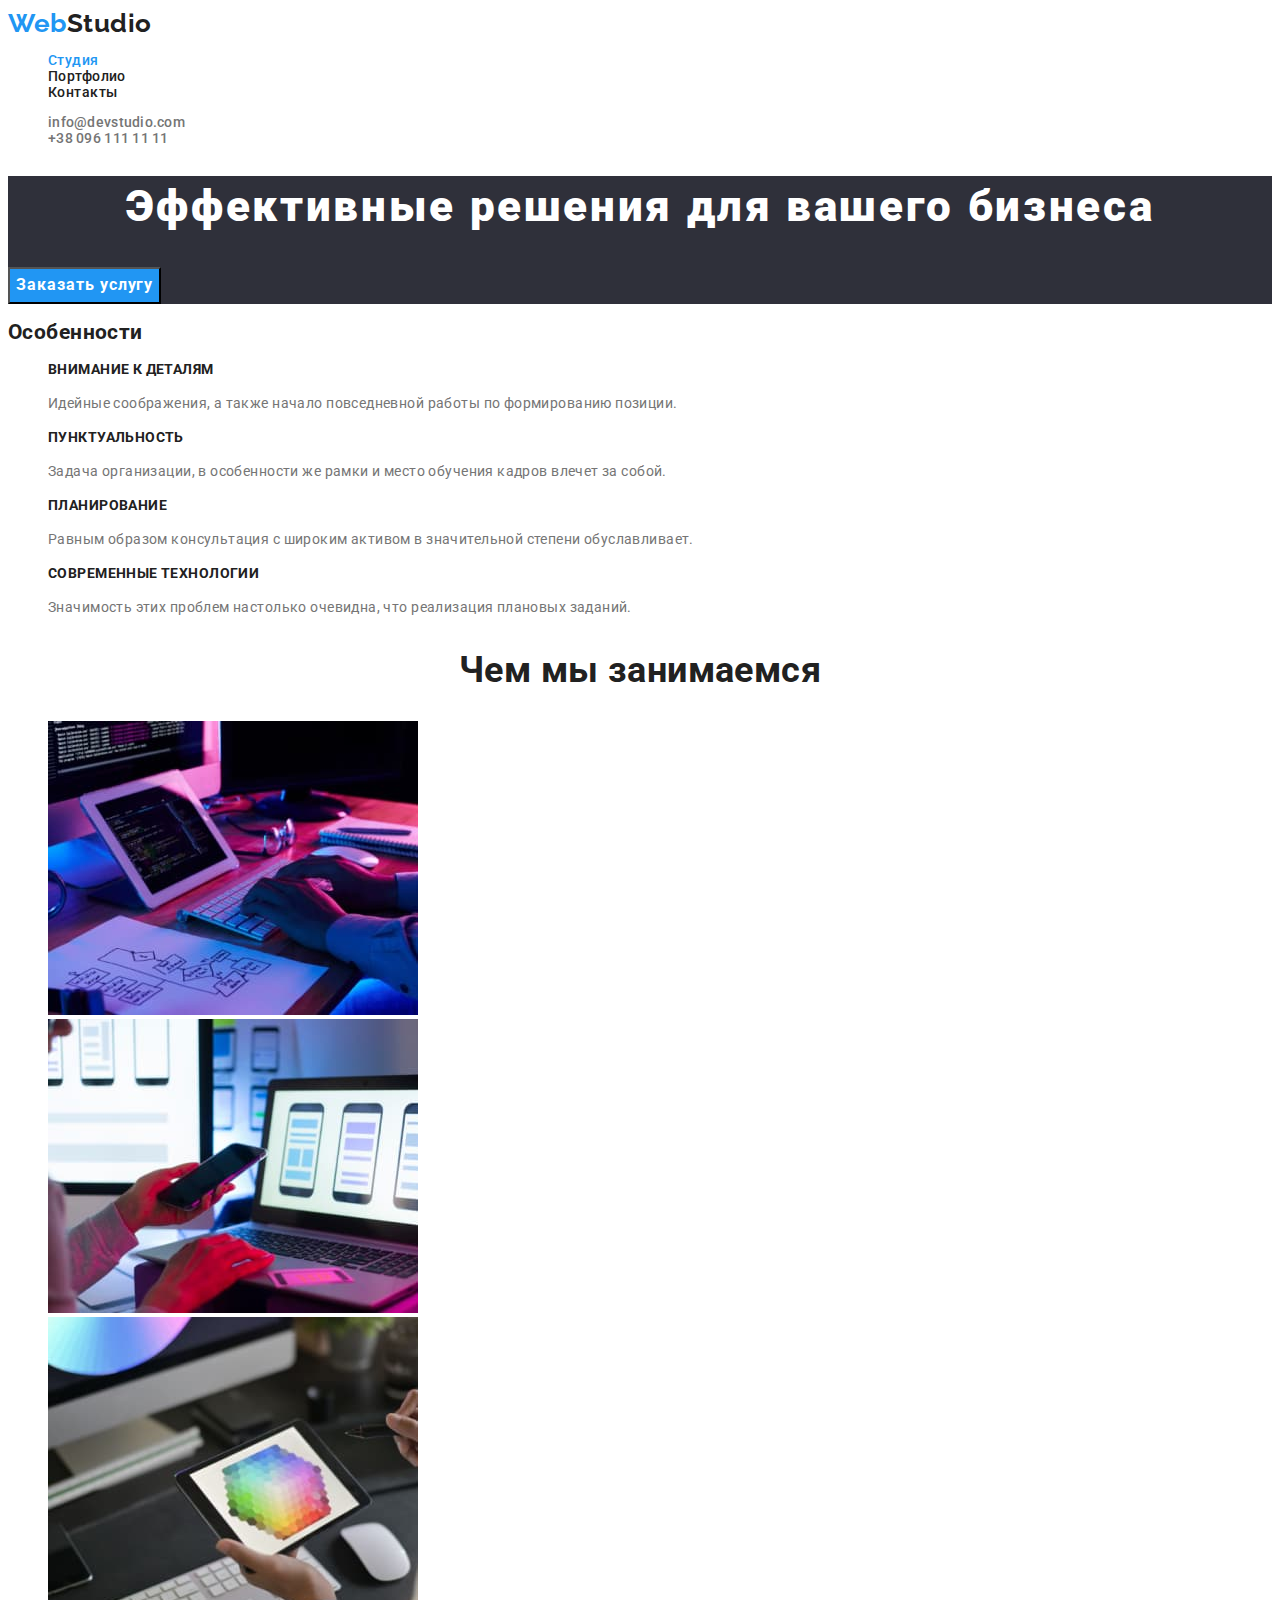
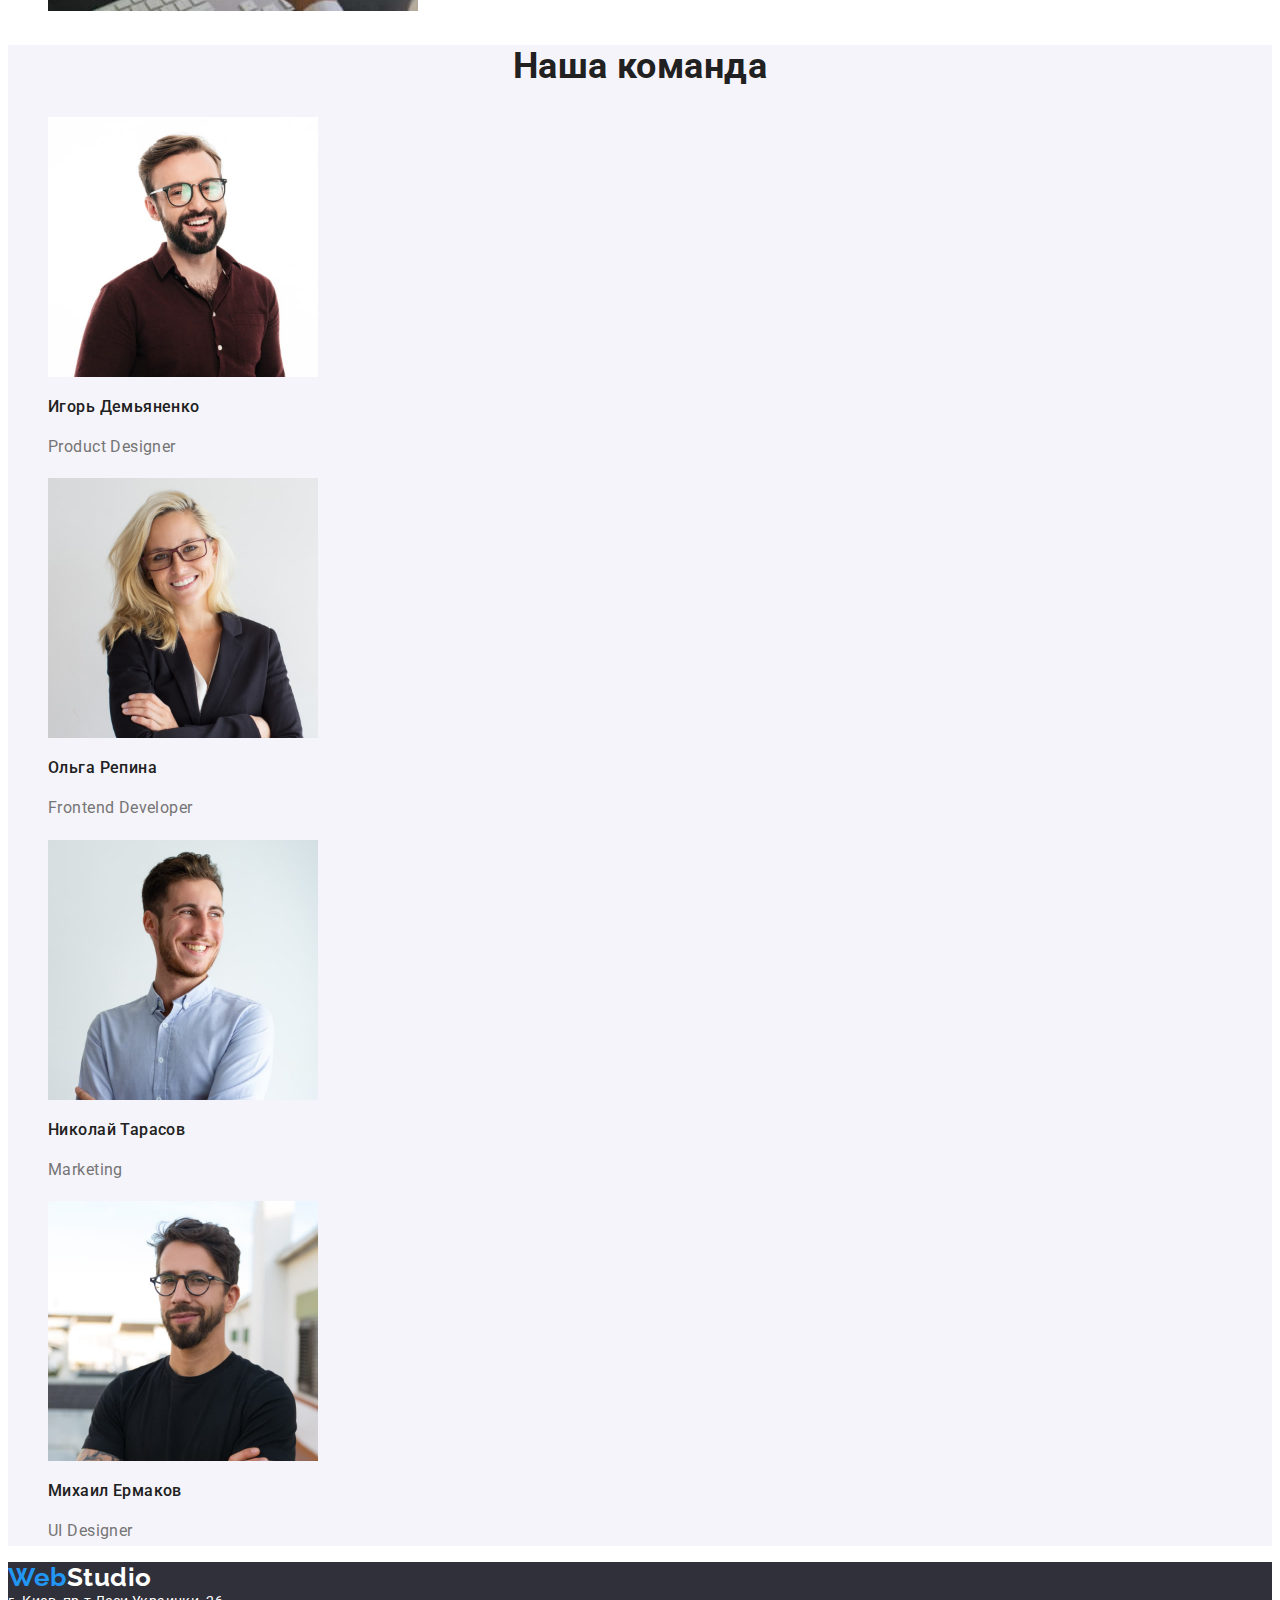
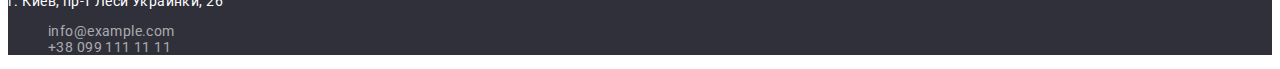
<file: index.html>
<!DOCTYPE html>
<html lang="ru">
<head>
    <meta charset="UTF-8">
    <meta name="viewport" content="width=device-width, initial-scale=1.0">
    <title>Студия</title>
    <link rel="stylesheet" href="./css/styles.css">
    <link rel="preconnect" href="https://fonts.googleapis.com">
    <link rel="preconnect" href="https://fonts.gstatic.com" crossorigin>
    <link href="https://fonts.googleapis.com/css2?family=Raleway:wght@700&family=Roboto:wght@400;500;700;900&display=swap" rel="stylesheet">
</head>
<body>
    <header class="header">
        <nav>
            <a href="./index.html" class="logo">Web<span class="logo-nav">Studio</span></a>
            <ul class="list site-nav">
                <li class="item current">
                    <a href="./index.html" class="link-nav">Студия</a>    
                </li>
                <li class="item">
                    <a href="./portfolio.html" class="link-nav">Портфолио</a>
                </li>
                <li class="item">
                    <a href="link" class="link-nav">Контакты</a>
                </li>
            </ul>
        </nav>
        <ul class="list">
            <li class="item"><a href="mailto:info@devstudio.com" class="contact-us-header">info@devstudio.com</a></li>
            <li class="item"><a href="tel:+380961111111" class="contact-us-header">+38 096 111 11 11</a></li>
        </ul>
    </header>
    <main>
        <section class="hero">
            <h1 class="hero-title">Эффективные решения для вашего бизнеса</h1>
            <button class="hero-btn" type="button">Заказать услугу</button>            
        </section>
        <section class="feature">
            <h2 class="feature-title">Особенности</h2>
            <ul class="list">
                <li class="item">
                    <h3 class="feature-title-item">ВНИМАНИЕ К ДЕТАЛЯМ</h3>
                    <p class="feature-text">Идейные соображения, а также начало повседневной работы по формированию позиции.</p>
                </li>
                <li class="item">
                    <h3 class="feature-title-item">ПУНКТУАЛЬНОСТЬ</h3>
                    <p class="feature-text">Задача организации, в особенности же рамки и место обучения кадров влечет за собой.</p>
                </li>
                <li class="item">
                    <h3 class="feature-title-item">ПЛАНИРОВАНИЕ</h3>
                    <p class="feature-text">Равным образом консультация с широким активом в значительной степени обуславливает.</p>
                </li>
                <li class="item">
                    <h3 class="feature-title-item">СОВРЕМЕННЫЕ ТЕХНОЛОГИИ</h3>
                    <p class="feature-text">Значимость этих проблем настолько очевидна, что реализация плановых заданий.</p>
                </li>
            </ul>
        </section>
        <section class="works">
            <h2 class="works-title">Чем мы занимаемся</h2>
            <ul class="list">
                <li><img src="./images/img_algorytm.jpg" alt="создание веб-страниц" width="370" height="294"></li>
                <li><img src="./images/img_mob_dodatky.jpg" alt="создание мобильных приложений" width="370" height="294"></li>
                <li><img src="./images/img_color_oformlen.jpg" alt="визуализация приложений" width="370" height="294"></li>
            </ul>
        </section>
        <section class="team">
            <h2 class="team-title">Наша команда</h2>
            <ul class="list">
                <li>
                    <img src="./images/img_igor.jpg" alt="мужчина в очках и бордовой рубашке" width="270" height="260">
                    <h3 class="team-member">Игорь Демьяненко</h3>
                    <p class="team-text" lang="en">Product Designer</p>      
                </li>
                <li>
                    <img src="./images/img_olha.jpg" alt="женщина в очках и темном пиджаке блондинка" width="270" height="260">  
                    <h3 class="team-member">Ольга Репина</h3>
                    <p class="team-text" lang="en">Frontend Developer</p>
                </li>
                <li>
                    <img src="./images/img_mykola.jpg" alt="мужчика в голубой рубашке" width="270" height="260">
                    <h3 class="team-member">Николай Тарасов</h3>
                    <p class="team-text" lang="en">Marketing</p>
                </li>
                <li>
                    <img src="./images/img_myhas.jpg" alt="мужчика в очках и черной футболке" width="270" height="260">       
                    <h3 class="team-member">Михаил Ермаков</h3>
                    <p class="team-text" lang="en">UI Designer</p>
                </li>
            </ul>
        </section>    
    </main>
    <footer class="footer-bg">
        <a href="./index.html" class="logo">Web<span class="logo-footer">Studio</span></a>
        <address >
            <span class="address-footer">г. Киев, пр-т Леси Украинки, 26</span>
            <ul class="list">
                <li><a href="mailto:info@example.com" class="contacts-footer">info@example.com</a></li>
                <li><a href="tel:+380991111111" class="contacts-footer">+38 099 111 11 11</a></li>
            </ul>
        </address>
    </footer>
</body>
</html>
</file>
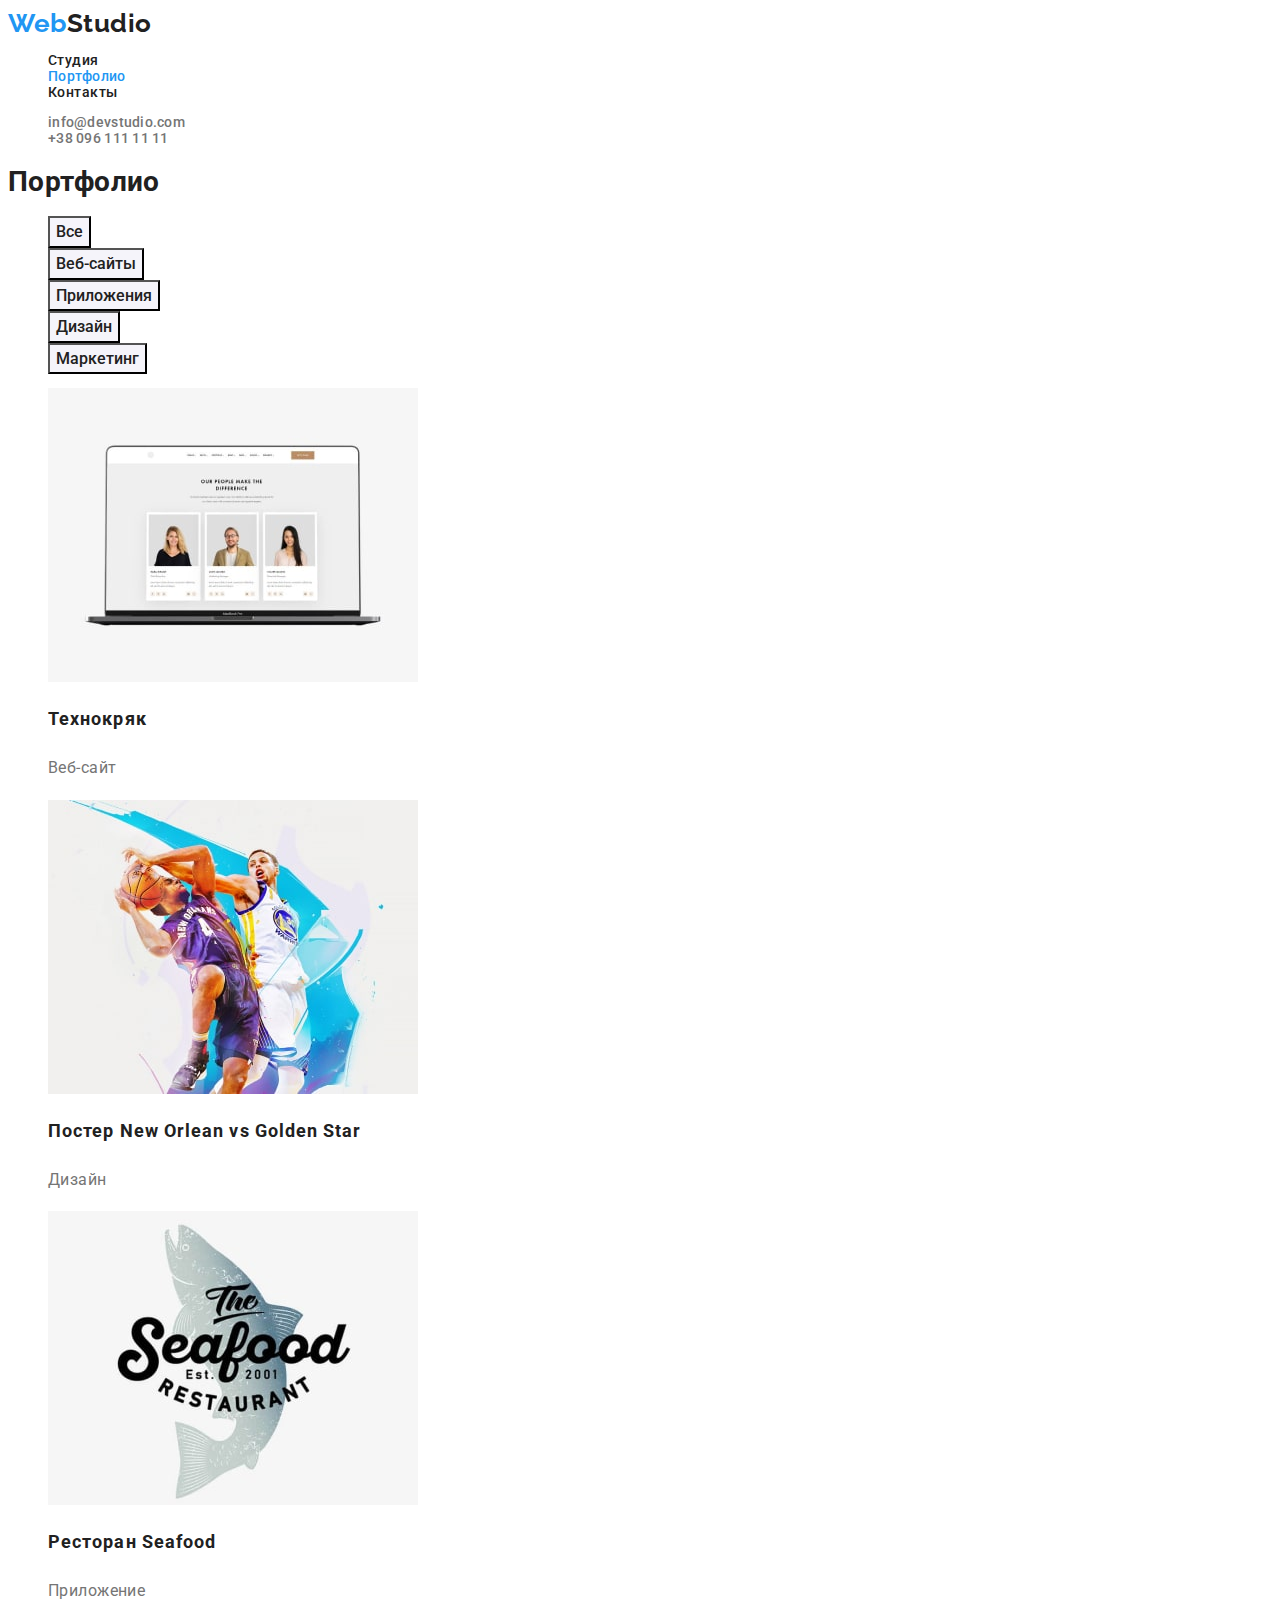
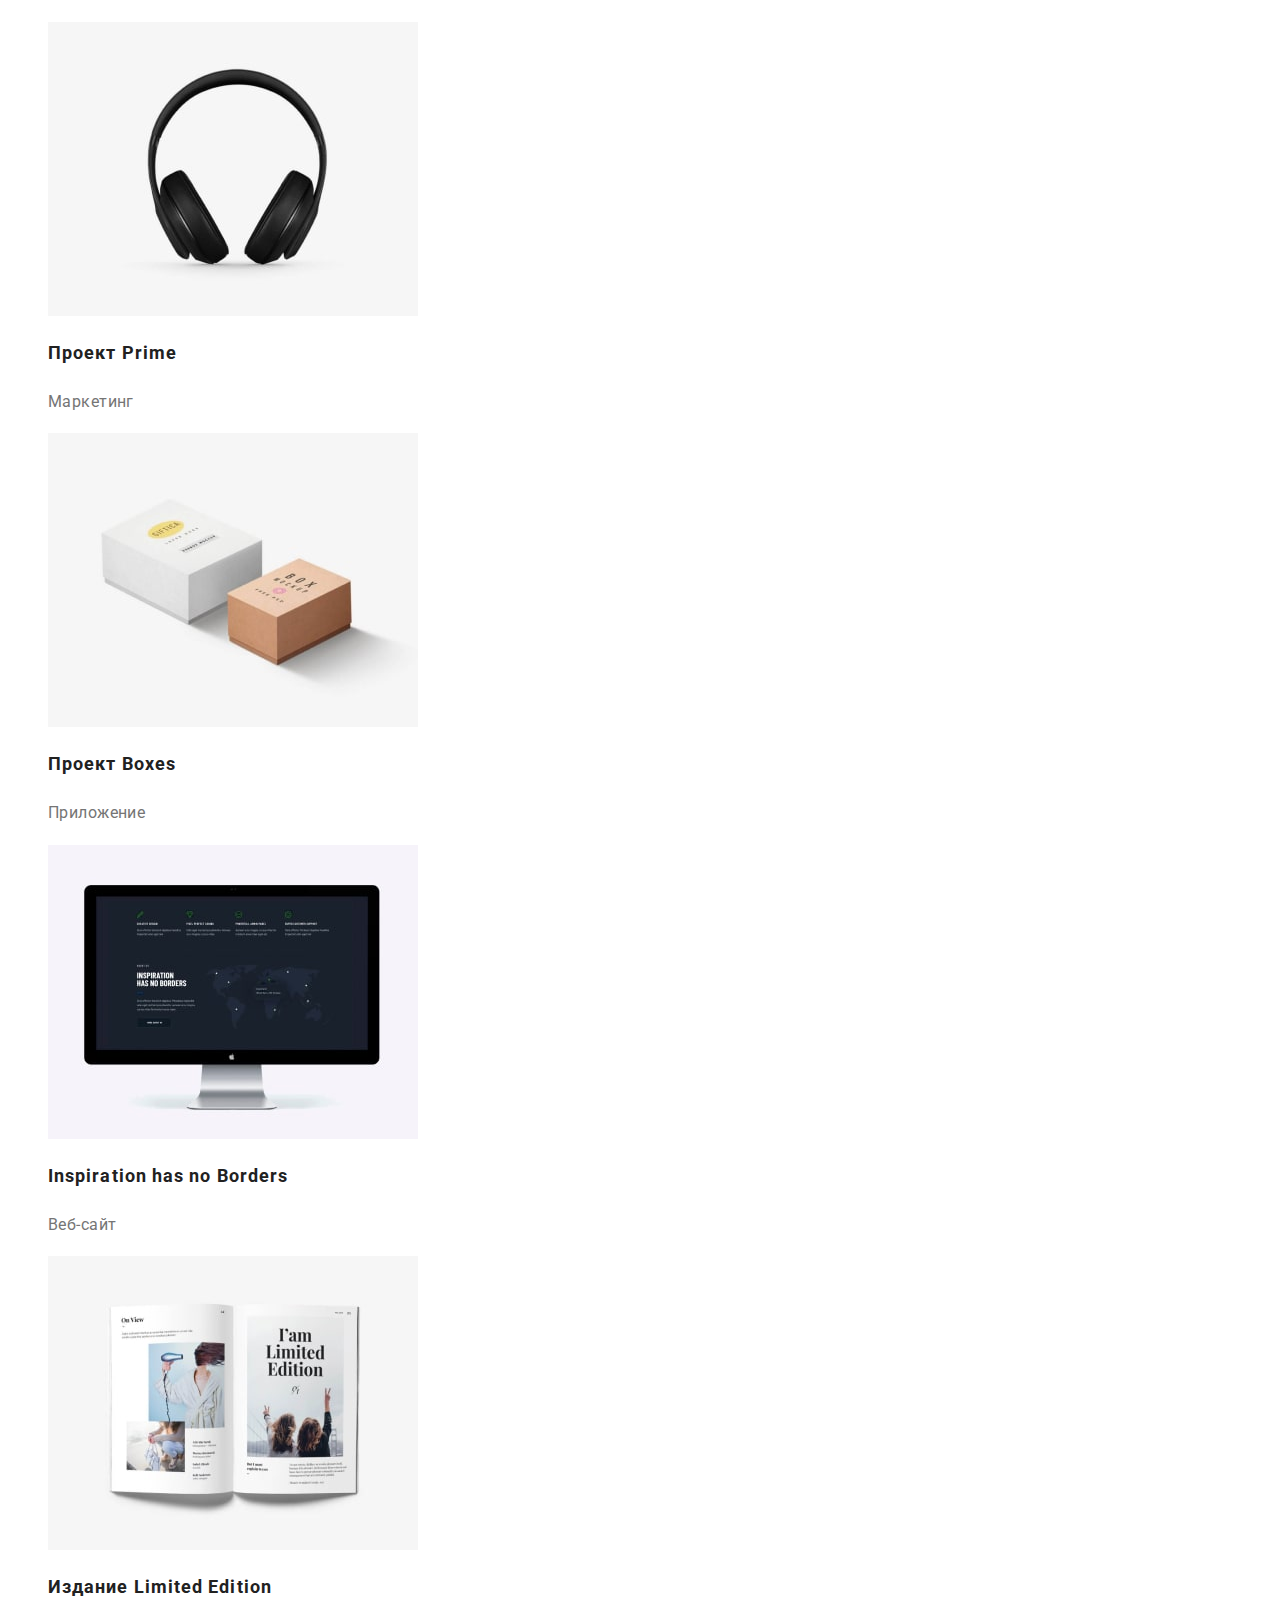
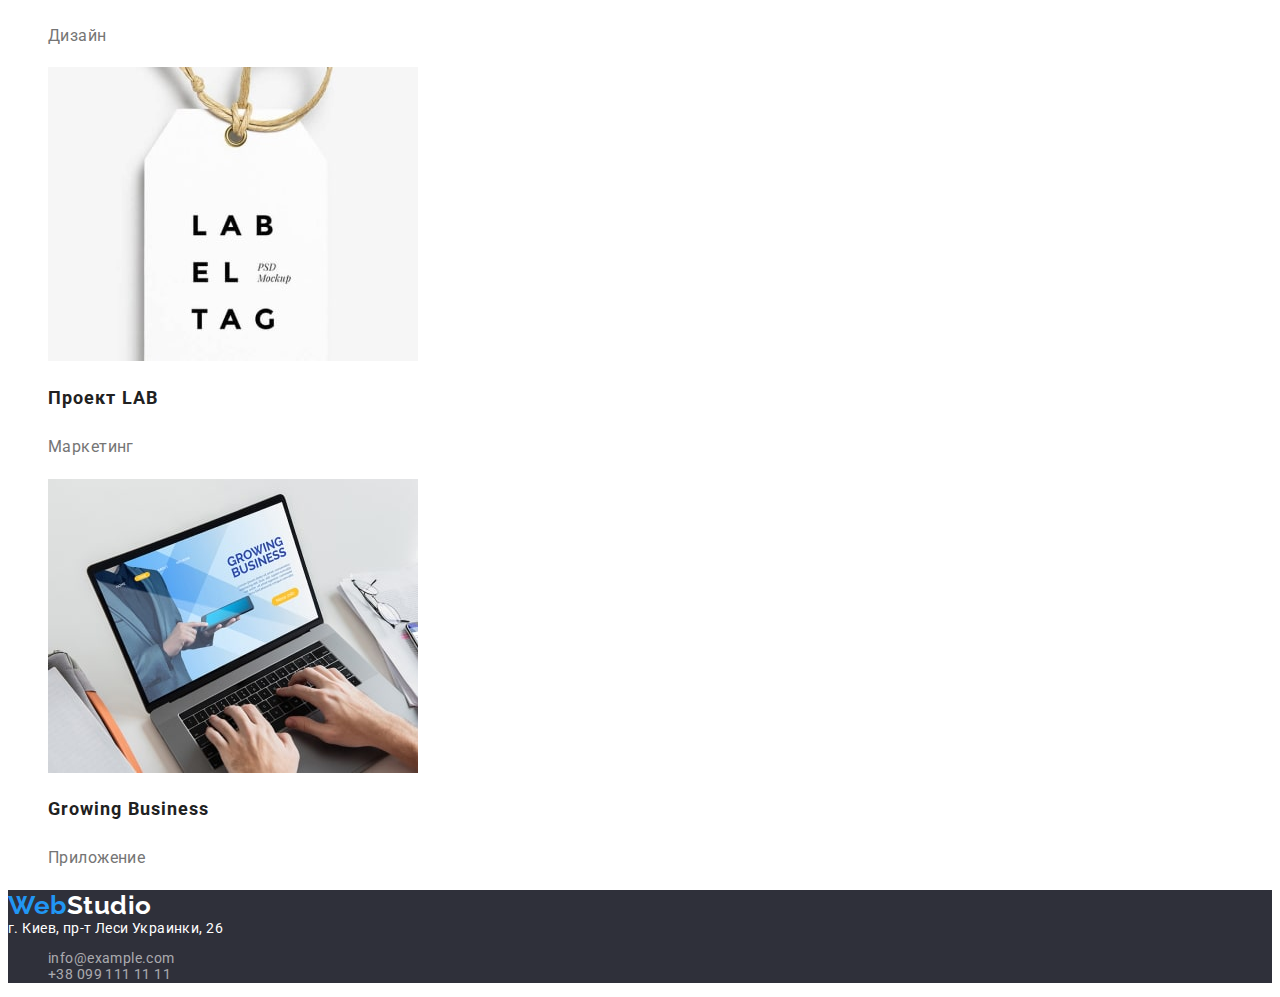
<file: portfolio.html>
<!DOCTYPE html>
<html lang="ru">
<head>
    <meta charset="UTF-8">
    <meta http-equiv="X-UA-Compatible" content="IE=edge">
    <meta name="viewport" content="width=device-width, initial-scale=1.0">
    <title>Портфолио</title>
    <link rel="stylesheet" href="./css/styles.css">
    <link rel="preconnect" href="https://fonts.gstatic.com" crossorigin>
    <link href="https://fonts.googleapis.com/css2?family=Raleway:wght@700&family=Roboto:wght@400;500;700;900&display=swap" rel="stylesheet">
</head>
<body>
    <header class="page-header">
        <nav>
            <a href="./index.html" class="logo">Web<span class="logo-nav">Studio</span></a>
            <ul class="list site-nav">
                <li>
                    <a href="./index.html" class="link-nav">Студия</a>    
                </li>
                <li class="current">
                    <a href="./portfolio.html" class="link-nav">Портфолио</a>
                </li>
                <li>
                    <a href="link" class="link-nav">Контакты</a>
                </li>
            </ul>
        </nav>
        <ul class="list">
            <li><a href="mailto:info@devstudio.com" class="contact-us-header">info@devstudio.com</a></li>
            <li><a href="tel:+380961111111" class="contact-us-header">+38 096 111 11 11</a></li>
        </ul>
    </header>
    <main>
        <section class="portfolio">
            <h1 class="portfolio-title">Портфолио</h1>
            <ul class="list portfolio-list">
                <li>
                    <button class="btn-portfolio" type="button">Все</button>
                </li>
                <li>
                    <button class="btn-portfolio" type="button">Веб-сайты</button>
                </li>
                <li>
                    <button class="btn-portfolio" type="button">Приложения</button>
                </li>
                <li>
                    <button class="btn-portfolio" type="button">Дизайн</button>
                </li>
                <li>
                    <button class="btn-portfolio" type="button">Маркетинг</button>
                </li>
            </ul>
            <ul class="list gallery-list">
                <li>
                    <a href="">
                        <img src="./images/portfolio/project1-min.jpg" alt="Технокряк" width="370" height="294">
                        <h2 class="gallery-list-title">Технокряк</h2>
                        <p class="gallery-list-text">Веб-сайт</p>
                    </a>
                </li>
                <li>
                    <a href="">
                        <img src="./images/portfolio/project2-min.jpg" alt="Постер" width="370" height="294">
                        <h2 class="gallery-list-title">Постер New Orlean vs Golden Star</h2>
                        <p class="gallery-list-text">Дизайн</p>
                    </a>
                </li>
                <li>
                    <a href="">
                        <img src="./images/portfolio/project3-min.jpg" alt="Ресторан Seafood" width="370" height="294">
                        <h2 class="gallery-list-title">Ресторан Seafood</h2>
                        <p class="gallery-list-text">Приложение</p>
                    </a>
                </li>
                <li> 
                    <a href="">
                        <img src="./images/portfolio/project4-min.jpg" alt="Проект Prime" width="370" height="294">
                        <h2 class="gallery-list-title">Проект Prime</h2>
                        <p class="gallery-list-text">Маркетинг</p>
                    </a>
                </li>
                <li>
                    <a href="">
                        <img src="./images/portfolio/project5-min.jpg" alt="Проект Boxes" width="370" height="294">
                        <h2 class="gallery-list-title">Проект Boxes</h2>
                        <p class="gallery-list-text">Приложение</p>
                    </a>
                </li>
                <li>
                    <a href="">
                        <img src="./images/portfolio/project6-min.jpg" alt="Inspiration has no Borders" width="370" height="294">
                        <h2 class="gallery-list-title" lang="ru">Inspiration has no Borders</h2>
                        <p class="gallery-list-text">Веб-сайт</p>
                    </a>
                </li>
                <li>
                    <a href="">
                        <img src="./images/portfolio/project7-min.jpg" alt="Издание Limited Edition" width="370" height="294">
                        <h2 class="gallery-list-title">Издание Limited Edition</h2>
                        <p class="gallery-list-text">Дизайн</p>
                    </a>
                </li>
                <li>
                    <a href="">
                        <img src="./images/portfolio/project8-min.jpg" alt="Проект LAB" width="370" height="294">
                        <h2 class="gallery-list-title">Проект LAB</h2>
                        <p class="gallery-list-text">Маркетинг</p>
                    </a>
                </li>
                <li>
                    <a href="">
                        <img src="./images/portfolio/project9-min.jpg" alt="Growing Business" width="370" height="294">
                        <h2 class="gallery-list-title" lang="ru">Growing Business</h2>
                        <p class="gallery-list-text">Приложение</p>
                    </a>
                </li>
            </ul>
        </section>
    </main>
    <footer class="footer-bg">
        <a href="./index.html" class="logo">Web<span class="logo-footer">Studio</span></a>
        <address >
            <span class="address-footer">г. Киев, пр-т Леси Украинки, 26</span>
            <ul class="list">
                <li><a href="mailto:info@example.com" class="contacts-footer">info@example.com</a></li>
                <li><a href="tel:+380991111111" class="contacts-footer">+38 099 111 11 11</a></li>
            </ul>
        </address>
    </footer>
</body>
</html>
</file>
<file: css/styles.css>
:root {
    --brand-color: #2196F3;
    --text-color: #212121;
    --accent-color: #FFFFFF;
  }

body {
    font-family: 'Roboto', sans-serif;
    font-size: 14px;
    line-height: 1.14;
    letter-spacing: 0.03em;
    background-color: var(--accent-color);
    color: var(--text-color);
}

.logo {
    font-family: 'Raleway', sans-serif;
    font-weight: 700;
    font-size: 26px;
    line-height: 1.2;
    letter-spacing: 0.02em;
    color: var(--brand-color);
}
.logo-nav {
    color: var(--text-color);
}
.logo-footer {
    color: var(--accent-color);
}

.list {
    list-style: none;
    list-style-type: none;
}

a[href] {
    text-decoration: none;
}

.footer-bg {
    background: #2F303A;
}
.link-nav {
    font-weight: 500;
    font-size: 14px;
    line-height: 1.14;
    color: var(--text-color);
}
.link-nav:hover,
.link-nav:focus {
    color: var(--brand-color);
}

ul li.current a {
    color: var(--brand-color);
}

.contact-us-header {
    font-weight: 500;
    font-size: 14px;
    line-height: 1.14;
    letter-spacing: 0.02em;
    color: #757575;
}
.contact-us-header:hover,
.contact-us-header:focus {
    color: var(--brand-color);
}
.hero {
    background: #2F303A;
}
.hero-title {
    color: var(--accent-color);
    font-style: normal;
    font-weight: 900;
    font-size: 44px;
    line-height: 1.4;
    letter-spacing: 0.06em;
    text-align: center;
}
.hero-btn {
    font-family: inherit;
    background: var(--brand-color);
    color: var(--accent-color);
    font-weight: 700;
    font-size: 16px;
    line-height: 1.88;
    letter-spacing: 0.06em;
    cursor: pointer;
}
.hero-btn:hover,
.hero-btn:focus {
    background: #188CE8;
}

.feature-title-item {
    font-weight: 700;
    font-size: 14px;
    line-height: 1.14;
    text-transform: uppercase;
    text-align: left;
    color: var(--text-color);
}

.feature-text {
    line-height: 1.7;
    color: #757575;
}

.team {
    background-color: #F5F4FA;
}

.team-title, .works-title {
    font-weight: 700;
    font-size: 36px;
    line-height: 1.17;
    text-align: center;
}

.team-member {
    font-weight: 500;
    font-size: 16px;
    line-height: 1.19;
}

.team-text {
    font-weight: 400;
    font-size: 16px;
    line-height: 1.9;
    color: #757575;
}

.btn-portfolio {
    font-family: inherit;
    font-weight: 500;
    font-size: 16px;
    line-height: 1.6;
    background: #F5F4FA;
    color: var(--text-color);
    cursor: pointer;
}

.btn-portfolio:hover,
.btn-portfolio:hover{
    background: var(--brand-color);
    color: var(--accent-color);
}

.gallery-list-title {
    font-weight: 700;
    font-size: 18px;
    line-height: 2;
    letter-spacing: 0.06em;
    color: var(--text-color);
}

.gallery-list-text {
    font-size: 16px;
    line-height: 1.9;
    color: #757575;
}

.contacts-footer {
    color: rgba(255, 255, 255, 0.6);
}

address {
    font-style: normal;
}

.address-footer {
    color: var(--accent-color);
}
</file>
